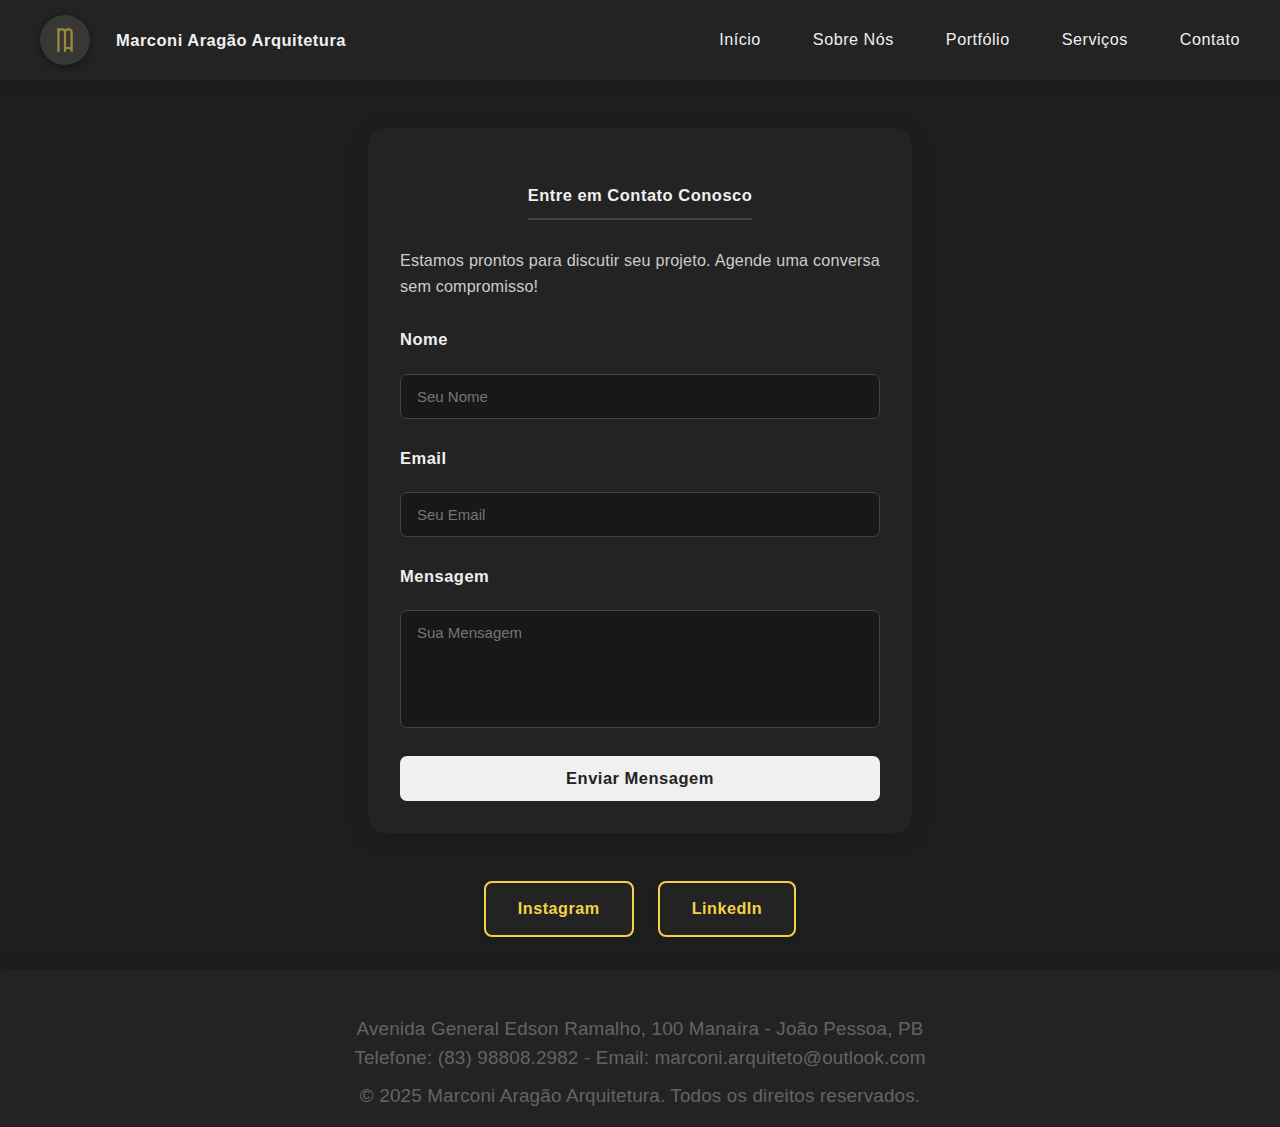
<file: contato.html>
<!DOCTYPE html>
<html lang="pt-BR">
<head>
    <meta charset="UTF-8">
    <meta name="viewport" content="width=device-width, initial-scale=1.0">
    <title>Contato - Marconi Aragão Arquitetura</title>
    <link rel="stylesheet" href="CSS/style.css">
</head>
<body>
    <header>
        <div class="container">
            <div class="logo">
                <img src="IMG/maa-avatar-01.png" alt="Logo Marconi Aragão" class="logo" />
                <span class="nome-escritorio">Marconi Aragão Arquitetura</span>
            </div>
            <nav>
                <ul>
                    <li><a href="index.html">Início</a></li>
                    <li><a href="sobre.html">Sobre Nós</a></li>
                    <li><a href="index.html#portfolio">Portfólio</a></li>
                    <li><a href="index.html#servicos">Serviços</a></li>
                    <li><a href="contato.html">Contato</a></li>
                </ul>
            </nav>
        </div>
    </header>
    <main>
        <section id="contato" class="container">
            <h2>Entre em Contato Conosco</h2>
            <p>Estamos prontos para discutir seu projeto. Agende uma conversa sem compromisso!</p>
            <form class="contact-form" id="form-contato" autocomplete="off">
                <label for="nome">Nome</label>
                <input type="text" id="nome" name="nome" placeholder="Seu Nome" required>
                <label for="email">Email</label>
                <input type="email" id="email" name="email" placeholder="Seu Email" required>
                <label for="mensagem">Mensagem</label>
                <textarea id="mensagem" name="mensagem" placeholder="Sua Mensagem" required></textarea>
                <button type="submit" class="button">Enviar Mensagem</button>
            </form>
            <div id="contato-feedback"></div>
        </section>
        <div class="contato-botoes-redes" style="display:flex; justify-content:center; gap:24px; margin-bottom:32px;">
            <a href="https://www.instagram.com/marconi.arquiteto" target="_blank" class="botao-rede-social instagram">Instagram</a>
            <a href="https://www.linkedin.com/in/marconiarag%C3%A3o/" target="_blank" class="botao-rede-social linkedin">LinkedIn</a>
        </div>
    </main>
    <footer>
        <div class="container">
            <div class="footer-contato-info">
                <p>Avenida General Edson Ramalho, 100 Manaíra - João Pessoa, PB</p>
                <p>Telefone: (83) 98808.2982 - Email: marconi.arquiteto@outlook.com</p>
            </div>
            <div class="footer-bottom">
                <p>&copy; 2025 Marconi Aragão Arquitetura. Todos os direitos reservados.</p>
            </div>
        </div>
    </footer>
    <script>
// Simulação de envio do formulário de contato (sem backend)
document.getElementById('form-contato').addEventListener('submit', function(e) {
    e.preventDefault();
    document.getElementById('contato-feedback').innerHTML = '<div class="contact-success">Mensagem enviada com sucesso! Obrigado pelo contato.</div>';
    document.getElementById('form-contato').reset();
});
</script>
</body>
</html>
</file>
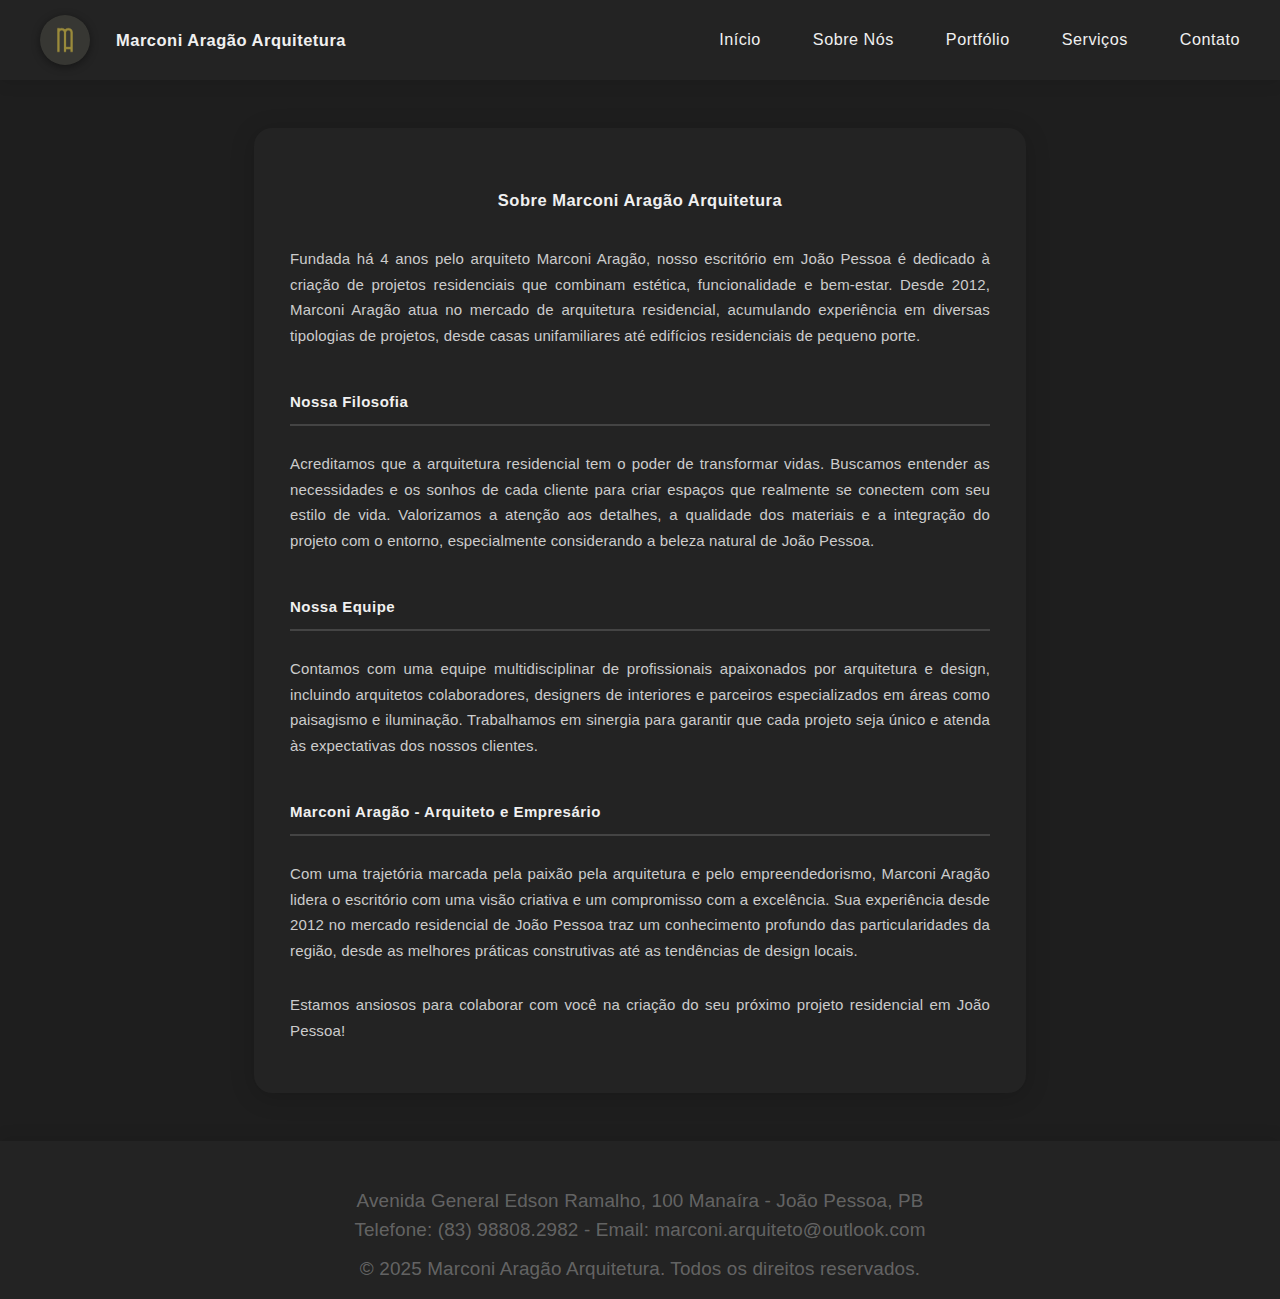
<file: sobre.html>
<!DOCTYPE html>
<html lang="pt-BR">
<head>
    <meta charset="UTF-8">
    <meta name="viewport" content="width=device-width, initial-scale=1.0">
    <title>Sobre Nós - Marconi Aragão Arquitetura</title>
    <link rel="stylesheet" href="CSS/style.css">
</head>
<body>
    <header>
        <div class="container">
            <div class="logo">
                <img src="IMG/maa-avatar-01.png" alt="Logo Marconi Aragão" class="logo" />
                <span class="nome-escritorio">Marconi Aragão Arquitetura</span>
            </div>
            <nav>
                <ul>
                    <li><a href="index.html">Início</a></li>
                    <li><a href="sobre.html">Sobre Nós</a></li>
                    <li><a href="index.html#portfolio">Portfólio</a></li>
                    <li><a href="index.html#servicos">Serviços</a></li>
                    <li><a href="contato.html">Contato</a></li>
                </ul>
            </nav>
        </div>
    </header>

    <main>
        <section class="sobre container">
            <h1>Sobre Marconi Aragão Arquitetura</h1>
            <p>Fundada há 4 anos pelo arquiteto Marconi Aragão, nosso escritório em João Pessoa é dedicado à criação de projetos residenciais que combinam estética, funcionalidade e bem-estar. Desde 2012, Marconi Aragão atua no mercado de arquitetura residencial, acumulando experiência em diversas tipologias de projetos, desde casas unifamiliares até edifícios residenciais de pequeno porte.</p>

            <h2>Nossa Filosofia</h2>
            <p>Acreditamos que a arquitetura residencial tem o poder de transformar vidas. Buscamos entender as necessidades e os sonhos de cada cliente para criar espaços que realmente se conectem com seu estilo de vida. Valorizamos a atenção aos detalhes, a qualidade dos materiais e a integração do projeto com o entorno, especialmente considerando a beleza natural de João Pessoa.</p>

            <h2>Nossa Equipe</h2>
            <p>Contamos com uma equipe multidisciplinar de profissionais apaixonados por arquitetura e design, incluindo arquitetos colaboradores, designers de interiores e parceiros especializados em áreas como paisagismo e iluminação. Trabalhamos em sinergia para garantir que cada projeto seja único e atenda às expectativas dos nossos clientes.</p>

            <h2>Marconi Aragão - Arquiteto e Empresário</h2>
            <p>Com uma trajetória marcada pela paixão pela arquitetura e pelo empreendedorismo, Marconi Aragão lidera o escritório com uma visão criativa e um compromisso com a excelência. Sua experiência desde 2012 no mercado residencial de João Pessoa traz um conhecimento profundo das particularidades da região, desde as melhores práticas construtivas até as tendências de design locais.</p>

            <p>Estamos ansiosos para colaborar com você na criação do seu próximo projeto residencial em João Pessoa!</p>
        </section>
    </main>

    <footer>
        <div class="container">
            <div class="footer-contato-info">
                <p>Avenida General Edson Ramalho, 100 Manaíra - João Pessoa, PB</p>
                <p>Telefone: (83) 98808.2982 - Email: marconi.arquiteto@outlook.com</p>
            </div>
            <div class="footer-bottom">
                <p>&copy; 2025 Marconi Aragão Arquitetura. Todos os direitos reservados.</p>
            </div>
        </div>
    </footer>
</body>
</html>
</file>
<file: CSS/style.css>
body {
    font-family: 'Montserrat', 'Helvetica Neue', Arial, sans-serif;
    margin: 0;
    background-color: #1e1e1e;
    color: #f0f0f0;
    line-height: 1.6;
    min-height: 100vh;
    letter-spacing: 0.01em;
}

.container {
    max-width: 1200px;
    margin: 0 auto;
    padding: 20px;
}

header {
    background: #232323;
    box-shadow: 0 2px 16px rgba(0,0,0,0.10);
    padding: 0;
    border-bottom: none;
}

header .container {
    max-width: 1200px;
    margin: 0 auto;
    padding: 0 32px;
    display: flex;
    justify-content: space-between;
    align-items: center;
    min-height: 80px;
}

.logo {
    display: flex;
    align-items: center;
    gap: 16px;
}

.logo img {
    max-height: 54px;
    width: auto;
    border-radius: 50%;
    background: #181818;
    box-shadow: 0 2px 8px #0006;
}

.logo a {
    display: flex; /* Para alinhar a imagem verticalmente, se necessário */
    align-items: center; /* Alinha verticalmente os itens dentro do link */
    text-decoration: none; /* Remove sublinhado do link da logo */
}

.logo img {
    height: auto; /* Mantém a proporção da imagem */
    max-height: 50px; /* Define uma altura máxima para a logo (ajuste conforme necessário) */
    /* width: auto; /* Se quiser controlar a largura também */
    margin-right: 10px; /* Adiciona um espaço à direita da logo, se tiver texto ao lado */
}

.logo a strong { /* Caso você queira estilizar um texto ao lado da logo */
    color: #f0f0f0;
    font-size: 1.8em;
    font-weight: bold;
    margin-left: 10px; /* Espaço entre a logo e o texto */
}

.nome-escritorio {
    color: #f3d149;
    font-size: 1.5em;
    font-weight: 700;
    letter-spacing: 1px;
    font-family: 'Montserrat', 'Helvetica Neue', Arial, sans-serif;
}

nav ul {
    display: flex;
    gap: 32px;
    list-style: none;
    margin: 0;
    padding: 0;
}

nav li {
    margin-left: 20px;
}

nav a {
    color: #f0f0f0;
    text-decoration: none;
    font-size: 1.08em;
    font-weight: 500;
    letter-spacing: 0.5px;
    padding: 8px 0;
    border-bottom: 2px solid transparent;
    transition: color 0.2s, border-bottom 0.2s;
}

nav a:hover, nav a:focus {
    color: #f3d149;
    border-bottom: 2px solid #f3d149;
}

main {
    padding: 48px 0 0 0;
    min-height: 60vh;
}

main h2 {
    color: #f0f0f0;
    margin-bottom: 20px;
    border-bottom: 2px solid #444;
    padding-bottom: 10px;
}

main p {
    margin-bottom: 15px;
}

#portfolio {
    padding-top: 30px;
}

.grid-portfolio {
    display: grid;
    grid-template-columns: repeat(3, 1fr);
    gap: 32px;
    justify-items: center;
    align-items: stretch;
}

.projeto {
    background: none;
    border-radius: 18px;
    box-shadow: none;
    overflow: hidden;
    width: 100%;
    max-width: 420px;
    display: flex;
    flex-direction: column;
    align-items: stretch;
    position: relative;
    transition: transform 0.2s, box-shadow 0.2s;
}

.projeto:hover {
    transform: translateY(-6px) scale(1.03);
    box-shadow: 0 8px 32px rgba(0,0,0,0.25);
    z-index: 2;
}

.projeto img {
    width: 100%;
    height: 320px;
    object-fit: cover;
    display: block;
    border-radius: 18px;
    box-shadow: 0 2px 16px rgba(0,0,0,0.18);
    background: #181818;
    transition: filter 0.3s;
}

.projeto:hover img {
    filter: brightness(0.92) saturate(1.1);
}

.projeto-info {
    position: absolute;
    left: 0; right: 0; bottom: 0;
    background: linear-gradient(0deg, rgba(30,30,30,0.92) 80%, rgba(30,30,30,0.0) 100%);
    padding: 32px 24px 18px 24px;
    border-radius: 0 0 18px 18px;
    color: #f0f0f0;
    z-index: 1;
    min-height: 90px;
    display: flex;
    flex-direction: column;
    justify-content: flex-end;
}

.projeto h3 {
    color: #f3d149;
    font-size: 1.25em;
    margin: 0 0 6px 0;
    font-weight: bold;
    text-shadow: 0 2px 8px #181818cc;
}

.projeto p {
    color: #f0f0f0;
    font-size: 1em;
    margin: 0;
    text-shadow: 0 1px 6px #181818cc;
    line-height: 1.4;
    max-height: 2.8em;
    overflow: hidden;
    text-overflow: ellipsis;
    display: -webkit-box;
    -webkit-line-clamp: 2;
    -webkit-box-orient: vertical;
    line-clamp: 2;
    box-orient: vertical;
}

#servicos ul {
    list-style: none;
    padding: 0;
    margin: 0;
}

#servicos li {
    background-color: #2d2d2d; /* Cor de fundo dos itens de serviço escura */
    padding: 15px;
    margin-bottom: 10px;
    border-radius: 5px;
    border-left: 5px solid #f3d149; /* Cor de destaque */
}

#contato.container {
    max-width: 480px;
    margin: 0 auto 48px auto;
    background: #232323;
    border-radius: 18px;
    box-shadow: 0 4px 24px rgba(0,0,0,0.18);
    padding: 40px 32px 32px 32px;
    display: flex;
    flex-direction: column;
    align-items: center;
}

#contato h2 {
    color: #f3d149;
    font-size: 2em;
    font-weight: 700;
    margin-bottom: 12px;
    letter-spacing: 1px;
    text-align: center;
}

#contato p {
    color: #ccc;
    font-size: 1.08em;
    margin-bottom: 18px;
    text-align: center;
}

.contact-form {
    width: 100%;
    background: none;
    box-shadow: none;
    padding: 0;
    border-radius: 0;
    display: flex;
    flex-direction: column;
    gap: 18px;
}

.contact-form label {
    font-size: 1em;
    color: #f3d149;
    font-weight: 600;
    margin-bottom: 3px;
    margin-top: 8px;
}

.contact-form input[type="text"],
.contact-form input[type="email"],
.contact-form textarea {
    background: #181818;
    border: 1.5px solid #444;
    color: #f0f0f0;
    border-radius: 7px;
    padding: 13px 16px;
    font-size: 1em;
    font-family: inherit;
    resize: none;
    transition: border 0.2s;
}

.contact-form input[type="text"]:focus,
.contact-form input[type="email"]:focus,
.contact-form textarea:focus {
    border: 1.5px solid #f0f0f0;
    outline: none;
}

.contact-form textarea {
    min-height: 90px;
    max-height: 220px;
}

.contact-form .button {
    background: #f0f0f0;
    color: #232323;
    border: none;
    border-radius: 7px;
    padding: 13px 0;
    font-size: 1.1em;
    font-weight: bold;
    cursor: pointer;
    transition: background 0.2s, color 0.2s;
    margin-top: 10px;
    letter-spacing: 0.5px;
}

.contact-form .button:hover {
    background: #e6b800;
    color: #181818;
}

.contact-success {
    background: #2d2d2d;
    color: #f0f0f0;
    border-radius: 8px;
    padding: 15px;
    margin-top: 20px;
    text-align: center;
    font-weight: bold;
    font-size: 1.1em;
    box-shadow: 0 2px 8px rgba(0,0,0,0.10);
}

.footer-contato-info {
    margin: 10px 0 6px 0;
    color: #cccccc66;
    font-size: 1em;
    line-height: 1.3;
    text-align: center;
    width: 100%;
    display: flex;
    flex-direction: column;
    align-items: center;
    justify-content: center;
}

.footer-contato-info p {
    margin: 2px 0 2px 0;
    line-height: 1.3;
}

.footer-bottom {
    display: flex;
    flex-direction: column;
    justify-content: center;
    align-items: center;
    gap: 8px;
    margin-top: 6px;
}

.footer-bottom p {
    margin: 0;
    font-size: 0.95em;
    color: #cccccc66;
    line-height: 1.3;
    text-align: center;
}

.sobre.container {
    max-width: 700px;
    margin: 0 auto 48px auto;
    background: #232323;
    border-radius: 18px;
    box-shadow: 0 4px 24px rgba(0,0,0,0.18);
    padding: 48px 36px 36px 36px;
    display: flex;
    flex-direction: column;
    align-items: center;
}

.sobre.container h1 {
    color: #f3d149;
    font-size: 2em;
    font-weight: 700;
    margin-bottom: 18px;
    letter-spacing: 1px;
    text-align: center;
}

.sobre.container h2 {
    color: #f0f0f0;
    font-size: 1.25em;
    font-weight: 600;
    margin-top: 28px;
    margin-bottom: 10px;
    letter-spacing: 0.5px;
    text-align: left;
    width: 100%;
}

.sobre.container p {
    color: #ccc;
    font-size: 1.08em;
    margin-bottom: 14px;
    text-align: left;
    width: 100%;
    line-height: 1.7;
}

:root {
    --amarelo-logo: #FFD600;
    --cinza-titulo: #f0f0f0;
}

.nome-escritorio,
header .nome-escritorio,
.hero h1,
#contato h2,
.sobre.container h1,
.contact-form label,
nav a:hover, nav a:focus,
footer .social-links a,
.projeto h3 {
    color: var(--cinza-titulo) !important;
    font-size: 1.1em !important;
    font-weight: 600 !important;
    letter-spacing: 0.5px;
}

body, p, h1, h2, h3, h4, h5, h6, .projeto-info, .sobre.container p, .sobre.container h1, .sobre.container h2, .contact-form label, .contact-form, .footer-contato-info p {
    text-align: justify !important;
}

/* Remove gradiente amarelo dos botões e bordas, volta para o padrão anterior */
.contact-form .button {
    background: #f0f0f0;
    color: #232323;
}
.contact-form .button:hover {
    background: #e6b800;
    color: #181818;
}

.contact-form input[type="text"]:focus,
.contact-form input[type="email"]:focus,
.contact-form textarea:focus {
    border: 1.5px solid #f0f0f0;
}

.contact-success {
    color: #f0f0f0;
}

nav a:hover, nav a:focus {
    border-bottom: 2px solid #fad81a;
}

footer {
    background: #232323;
    padding: 36px 0 18px 0;
    text-align: center;
    border-top: none;
    box-shadow: 0 -2px 16px rgba(0,0,0,0.10);
    width: 100vw;
    position: relative;
    left: 50%;
    right: 50%;
    margin-left: -50vw;
    margin-right: -50vw;
}

footer .container {
    max-width: 1200px;
    margin: 0 auto;
    padding: 0 32px;
    display: flex;
    flex-direction: column;
    align-items: center;
    justify-content: center; /* Centraliza verticalmente o conteúdo do footer */
    height: 100%;
}

.contato-botoes-redes {
    display: flex;
    justify-content: center;
    gap: 24px;
    margin-bottom: 32px;
}

.botao-rede-social {
    display: inline-block;
    padding: 13px 32px;
    border-radius: 8px;
    font-size: 1.08em;
    font-weight: 600;
    letter-spacing: 0.5px;
    text-decoration: none;
    background: #232323;
    color: #f3d149;
    border: 2px solid #f3d149;
    transition: background 0.2s, color 0.2s, border 0.2s, box-shadow 0.2s;
    box-shadow: 0 2px 8px rgba(0,0,0,0.10);
}

.botao-rede-social.instagram:hover {
    background: #f3d149;
    color: #232323;
    border-color: #f3d149;
}

.botao-rede-social.linkedin:hover {
    background: #f0f0f0;
    color: #232323;
    border-color: #f0f0f0;
}

/* Modal de imagem ampliada */
.modal-img {
    display: none;
    position: fixed;
    z-index: 9999;
    left: 0;
    top: 0;
    width: 100vw;
    height: 100vh;
    background: rgba(20,20,20,0.92);
    justify-content: center;
    align-items: center;
    transition: opacity 0.2s;
}
.modal-img[style*="display: flex"] {
    display: flex !important;
}
.modal-content {
    max-width: 90vw;
    max-height: 80vh;
    border-radius: 16px;
    box-shadow: 0 8px 32px #000a;
    border: 4px solid #232323;
    background: #181818;
    object-fit: contain;
}
.modal-close {
    position: absolute;
    top: 32px;
    right: 48px;
    color: #f3d149;
    font-size: 3em;
    font-weight: bold;
    cursor: pointer;
    z-index: 10001;
    text-shadow: 0 2px 12px #000a;
    transition: color 0.2s;
}
.modal-close:hover {
    color: #fff;
}
@media (max-width: 600px) {
    .modal-content {
        max-width: 98vw;
        max-height: 60vh;
    }
    .modal-close {
        top: 12px;
        right: 18px;
        font-size: 2em;
    }
}

/* Reduz tamanho das fontes gerais para melhorar responsividade */
html {
    font-size: 15px;
}
body, p, h1, h2, h3, h4, h5, h6, .projeto-info, .sobre.container p, .sobre.container h1, .sobre.container h2, .contact-form label, .contact-form {
    font-size: 1em;
}

/* Footer mantém fonte maior para destaque */
footer, .footer-contato-info, .footer-bottom, .footer-contato-info p, .footer-bottom p {
    font-size: 1.08em !important;
}

/* Responsividade para grid de projetos: imagens uma acima da outra no mobile */
@media (max-width: 900px) {
    .grid-portfolio {
        grid-template-columns: 1fr 1fr;
    }
}
@media (max-width: 600px) {
    .grid-portfolio {
        grid-template-columns: 1fr !important;
    }
    .projeto {
        max-width: 100% !important;
    }
    .projeto img {
        width: 100% !important;
        height: auto !important;
        min-height: 120px;
        max-height: 320px;
        display: block;
    }
}
</file>
